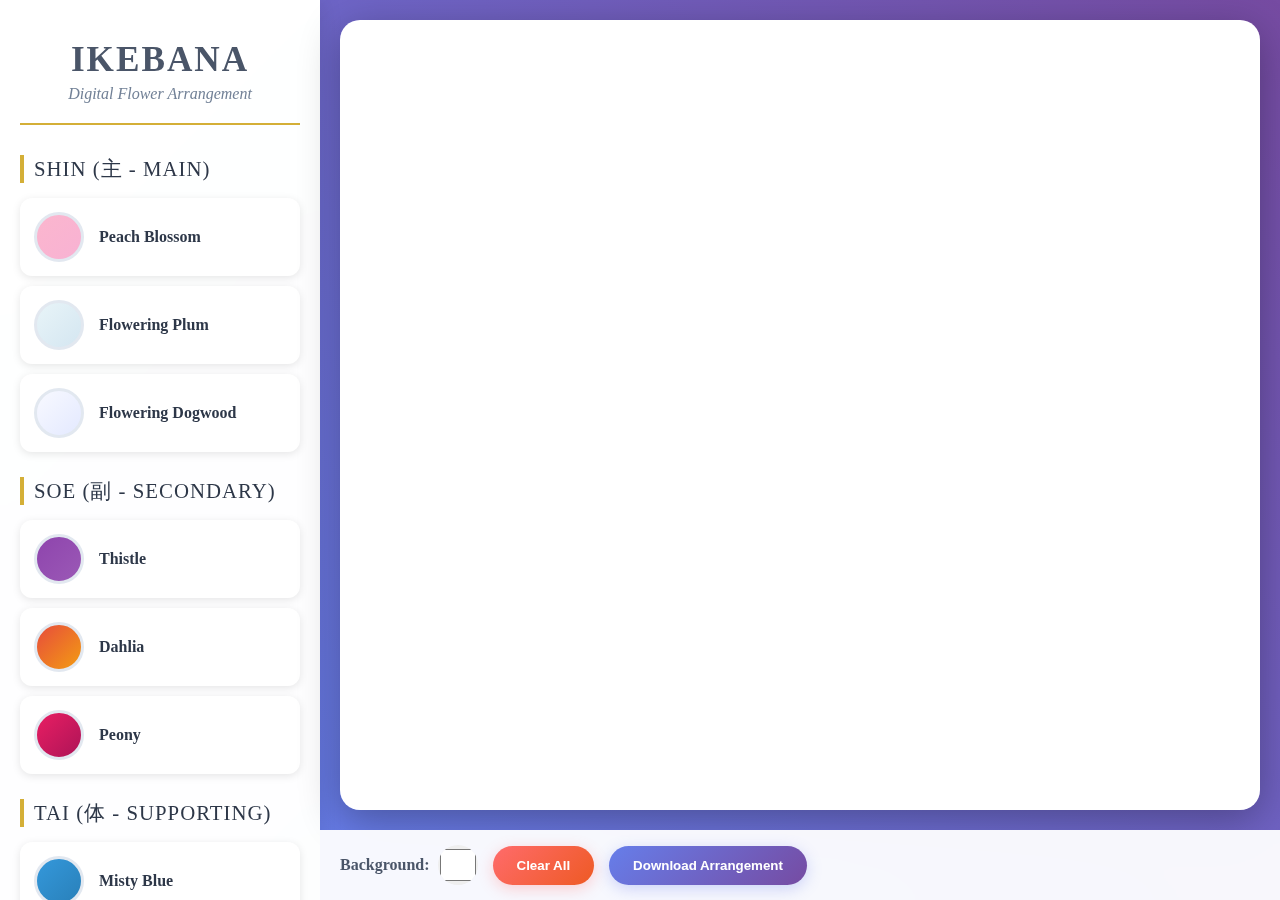
<file: ikebana_generator.html>
<!DOCTYPE html>
<html lang="en">
<head>
    <meta charset="UTF-8">
    <meta name="viewport" content="width=device-width, initial-scale=1.0">
    <title>Ikebana Bouquet Maker</title>
    <style>
        * {
            margin: 0;
            padding: 0;
            box-sizing: border-box;
        }
        
        body {
            font-family: 'Georgia', serif;
            background: linear-gradient(135deg, #f5f7fa 0%, #c3cfe2 100%);
            min-height: 100vh;
            color: #333;
        }
        
        .container {
            display: flex;
            height: 100vh;
            overflow: hidden;
        }
        
        .sidebar {
            width: 320px;
            background: rgba(255, 255, 255, 0.95);
            backdrop-filter: blur(10px);
            padding: 20px;
            overflow-y: auto;
            box-shadow: 2px 0 20px rgba(0,0,0,0.1);
        }
        
        .main-area {
            flex: 1;
            display: flex;
            flex-direction: column;
            background: linear-gradient(45deg, #667eea 0%, #764ba2 100%);
        }
        
        .header {
            text-align: center;
            margin-bottom: 30px;
            padding: 20px 0;
            border-bottom: 2px solid #d4af37;
        }
        
        .header h1 {
            font-size: 2.2em;
            color: #4a5568;
            margin-bottom: 5px;
            letter-spacing: 2px;
        }
        
        .header p {
            color: #718096;
            font-style: italic;
        }
        
        .flower-section {
            margin-bottom: 25px;
        }
        
        .section-title {
            font-size: 1.3em;
            color: #2d3748;
            margin-bottom: 15px;
            text-transform: uppercase;
            letter-spacing: 1px;
            border-left: 4px solid #d4af37;
            padding-left: 10px;
        }
        
        .flower-options {
            display: flex;
            flex-direction: column;
            gap: 10px;
        }
        
        .flower-option {
            display: flex;
            align-items: center;
            padding: 12px;
            background: white;
            border-radius: 12px;
            cursor: pointer;
            transition: all 0.3s ease;
            border: 2px solid transparent;
            box-shadow: 0 2px 8px rgba(0,0,0,0.1);
        }
        
        .flower-option:hover {
            transform: translateY(-2px);
            box-shadow: 0 4px 15px rgba(0,0,0,0.15);
            border-color: #d4af37;
        }
        
        .flower-option.selected {
            border-color: #d4af37;
            background: #fefcbf;
        }
        
        .flower-preview {
            width: 50px;
            height: 50px;
            border-radius: 50%;
            margin-right: 15px;
            background-size: cover;
            background-position: center;
            border: 3px solid #e2e8f0;
        }
        
        .flower-name {
            font-weight: 600;
            color: #2d3748;
        }
        
        .canvas-container {
            flex: 1;
            position: relative;
            margin: 20px;
            border-radius: 20px;
            overflow: hidden;
            box-shadow: 0 10px 40px rgba(0,0,0,0.3);
        }
        
        #ikebana-canvas {
            width: 100%;
            height: 100%;
            cursor: crosshair;
            background: #ffffff;
        }
        
        .controls {
            padding: 15px 20px;
            background: rgba(255,255,255,0.95);
            backdrop-filter: blur(10px);
            display: flex;
            gap: 15px;
            align-items: center;
            flex-wrap: wrap;
        }
        
        .control-group {
            display: flex;
            align-items: center;
            gap: 8px;
        }
        
        .control-group label {
            font-weight: 600;
            color: #4a5568;
        }
        
        input[type="color"] {
            width: 40px;
            height: 40px;
            border: none;
            border-radius: 50%;
            cursor: pointer;
            padding: 0;
        }
        
        button {
            background: linear-gradient(135deg, #667eea 0%, #764ba2 100%);
            color: white;
            border: none;
            padding: 12px 24px;
            border-radius: 25px;
            cursor: pointer;
            font-weight: 600;
            transition: all 0.3s ease;
            box-shadow: 0 4px 15px rgba(102, 126, 234, 0.3);
        }
        
        button:hover {
            transform: translateY(-2px);
            box-shadow: 0 6px 20px rgba(102, 126, 234, 0.4);
        }
        
        .reset-btn {
            background: linear-gradient(135deg, #ff6b6b 0%, #ee5a24 100%);
            box-shadow: 0 4px 15px rgba(255, 107, 107, 0.3);
        }
        
        .instructions {
            margin-top: 20px;
            padding: 15px;
            background: linear-gradient(135deg, #a8edea 0%, #fed6e3 100%);
            border-radius: 12px;
            font-size: 0.9em;
            line-height: 1.6;
        }
        
        .instructions h3 {
            color: #2d3748;
            margin-bottom: 8px;
        }
        
        .flower-element {
            position: absolute;
            cursor: move;
            user-select: none;
            transition: transform 0.2s ease;
        }
        
        .flower-element:hover {
            transform: scale(1.05);
            z-index: 1000;
        }
        
        .flower-element.dragging {
            transform: scale(1.1);
            z-index: 1001;
        }
    </style>
</head>
<body>
    <div class="container">
        <div class="sidebar">
            <div class="header">
                <h1>IKEBANA</h1>
                <p>Digital Flower Arrangement</p>
            </div>
            
            <div class="flower-section">
                <div class="section-title">SHIN (主 - Main)</div>
                <div class="flower-options" id="shin-options">
                    <div class="flower-option" data-type="shin" data-flower="peach-blossom">
                        <div class="flower-preview" style="background: linear-gradient(135deg, #fbb6ce 0%, #f8b2d3 100%);"></div>
                        <div class="flower-name">Peach Blossom</div>
                    </div>
                    <div class="flower-option" data-type="shin" data-flower="flowering-plum">
                        <div class="flower-preview" style="background: linear-gradient(135deg, #e8f4f8 0%, #d4e6f1 100%);"></div>
                        <div class="flower-name">Flowering Plum</div>
                    </div>
                    <div class="flower-option" data-type="shin" data-flower="flowering-dogwood">
                        <div class="flower-preview" style="background: linear-gradient(135deg, #f8f9ff 0%, #e3e9ff 100%);"></div>
                        <div class="flower-name">Flowering Dogwood</div>
                    </div>
                </div>
            </div>
            
            <div class="flower-section">
                <div class="section-title">SOE (副 - Secondary)</div>
                <div class="flower-options" id="soe-options">
                    <div class="flower-option" data-type="soe" data-flower="thistle">
                        <div class="flower-preview" style="background: linear-gradient(135deg, #8e44ad 0%, #9b59b6 100%);"></div>
                        <div class="flower-name">Thistle</div>
                    </div>
                    <div class="flower-option" data-type="soe" data-flower="dahlia">
                        <div class="flower-preview" style="background: linear-gradient(135deg, #e74c3c 0%, #f39c12 100%);"></div>
                        <div class="flower-name">Dahlia</div>
                    </div>
                    <div class="flower-option" data-type="soe" data-flower="peony">
                        <div class="flower-preview" style="background: linear-gradient(135deg, #e91e63 0%, #ad1457 100%);"></div>
                        <div class="flower-name">Peony</div>
                    </div>
                </div>
            </div>
            
            <div class="flower-section">
                <div class="section-title">TAI (体 - Supporting)</div>
                <div class="flower-options" id="tai-options">
                    <div class="flower-option" data-type="tai" data-flower="misty-blue">
                        <div class="flower-preview" style="background: linear-gradient(135deg, #3498db 0%, #2980b9 100%);"></div>
                        <div class="flower-name">Misty Blue</div>
                    </div>
                    <div class="flower-option" data-type="tai" data-flower="babys-breath">
                        <div class="flower-preview" style="background: linear-gradient(135deg, #ecf0f1 0%, #bdc3c7 100%);"></div>
                        <div class="flower-name">Baby's Breath</div>
                    </div>
                    <div class="flower-option" data-type="tai" data-flower="great-burnet">
                        <div class="flower-preview" style="background: linear-gradient(135deg, #d63384 0%, #dc3545 100%);"></div>
                        <div class="flower-name">Great Burnet</div>
                    </div>
                </div>
            </div>
            
            <div class="instructions">
                <h3>How to Create:</h3>
                • Select flowers for each element (Shin, Soe, Tai)<br>
                • Click on canvas to place flowers<br>
                • Drag flowers to rearrange<br>
                • Change background color<br>
                • Download your arrangement
            </div>
        </div>
        
        <div class="main-area">
            <div class="canvas-container">
                <canvas id="ikebana-canvas"></canvas>
            </div>
            
            <div class="controls">
                <div class="control-group">
                    <label>Background:</label>
                    <input type="color" id="bg-color" value="#ffffff">
                </div>
                <button id="clear-canvas" class="reset-btn">Clear All</button>
                <button id="download-canvas">Download Arrangement</button>
            </div>
        </div>
    </div>

    <script>
        class IkebanaCreator {
            constructor() {
                this.canvas = document.getElementById('ikebana-canvas');
                this.ctx = this.canvas.getContext('2d');
                this.selectedFlowers = {
                    shin: null,
                    soe: null,
                    tai: null
                };
                this.placedFlowers = [];
                this.isDragging = false;
                this.dragFlower = null;
                this.dragOffset = { x: 0, y: 0 };
                
                this.flowerStyles = {
                    'peach-blossom': { color: '#fbb6ce', petals: 5, size: 60 },
                    'flowering-plum': { color: '#e8f4f8', petals: 5, size: 55 },
                    'flowering-dogwood': { color: '#f8f9ff', petals: 4, size: 65 },
                    'thistle': { color: '#8e44ad', petals: 20, size: 45 },
                    'dahlia': { color: '#e74c3c', petals: 12, size: 70 },
                    'peony': { color: '#e91e63', petals: 8, size: 75 },
                    'misty-blue': { color: '#3498db', petals: 6, size: 40 },
                    'babys-breath': { color: '#ecf0f1', petals: 4, size: 25 },
                    'great-burnet': { color: '#d63384', petals: 30, size: 35 }
                };
                
                this.init();
            }
            
            init() {
                this.setupCanvas();
                this.setupEventListeners();
                this.drawCanvas();
            }
            
            setupCanvas() {
                const container = this.canvas.parentElement;
                this.canvas.width = container.clientWidth;
                this.canvas.height = container.clientHeight;
                
                window.addEventListener('resize', () => {
                    this.canvas.width = container.clientWidth;
                    this.canvas.height = container.clientHeight;
                    this.drawCanvas();
                });
            }
            
            setupEventListeners() {
                // Flower selection
                document.querySelectorAll('.flower-option').forEach(option => {
                    option.addEventListener('click', (e) => {
                        const type = e.currentTarget.dataset.type;
                        const flower = e.currentTarget.dataset.flower;
                        
                        // Remove previous selection
                        document.querySelectorAll(`#${type}-options .flower-option`).forEach(opt => {
                            opt.classList.remove('selected');
                        });
                        
                        // Add selection
                        e.currentTarget.classList.add('selected');
                        this.selectedFlowers[type] = flower;
                    });
                });
                
                // Canvas interactions
                this.canvas.addEventListener('click', (e) => this.handleCanvasClick(e));
                this.canvas.addEventListener('mousedown', (e) => this.handleMouseDown(e));
                this.canvas.addEventListener('mousemove', (e) => this.handleMouseMove(e));
                this.canvas.addEventListener('mouseup', (e) => this.handleMouseUp(e));
                
                // Controls
                document.getElementById('bg-color').addEventListener('change', (e) => {
                    this.canvas.style.backgroundColor = e.target.value;
                });
                
                document.getElementById('clear-canvas').addEventListener('click', () => {
                    this.placedFlowers = [];
                    this.drawCanvas();
                });
                
                document.getElementById('download-canvas').addEventListener('click', () => {
                    this.downloadCanvas();
                });
            }
            
            handleCanvasClick(e) {
                if (this.isDragging) return;
                
                const rect = this.canvas.getBoundingClientRect();
                const x = e.clientX - rect.left;
                const y = e.clientY - rect.top;
                
                // Check if clicked on existing flower
                const clickedFlower = this.getFlowerAtPosition(x, y);
                if (clickedFlower) return;
                
                // Place new flower if one is selected
                const selectedType = this.getSelectedFlowerType();
                if (selectedType) {
                    this.placeFlower(x, y, selectedType.type, selectedType.flower);
                }
            }
            
            handleMouseDown(e) {
                const rect = this.canvas.getBoundingClientRect();
                const x = e.clientX - rect.left;
                const y = e.clientY - rect.top;
                
                const flower = this.getFlowerAtPosition(x, y);
                if (flower) {
                    this.isDragging = true;
                    this.dragFlower = flower;
                    this.dragOffset.x = x - flower.x;
                    this.dragOffset.y = y - flower.y;
                    this.canvas.style.cursor = 'grabbing';
                }
            }
            
            handleMouseMove(e) {
                if (!this.isDragging || !this.dragFlower) return;
                
                const rect = this.canvas.getBoundingClientRect();
                const x = e.clientX - rect.left;
                const y = e.clientY - rect.top;
                
                this.dragFlower.x = x - this.dragOffset.x;
                this.dragFlower.y = y - this.dragOffset.y;
                
                this.drawCanvas();
            }
            
            handleMouseUp(e) {
                this.isDragging = false;
                this.dragFlower = null;
                this.canvas.style.cursor = 'crosshair';
            }
            
            getFlowerAtPosition(x, y) {
                for (let i = this.placedFlowers.length - 1; i >= 0; i--) {
                    const flower = this.placedFlowers[i];
                    const distance = Math.sqrt(Math.pow(x - flower.x, 2) + Math.pow(y - flower.y, 2));
                    if (distance < flower.size / 2) {
                        return flower;
                    }
                }
                return null;
            }
            
            getSelectedFlowerType() {
                for (const [type, flower] of Object.entries(this.selectedFlowers)) {
                    if (flower) return { type, flower };
                }
                return null;
            }
            
            placeFlower(x, y, type, flower) {
                const style = this.flowerStyles[flower];
                this.placedFlowers.push({
                    x, y, type, flower,
                    size: style.size,
                    color: style.color,
                    petals: style.petals,
                    rotation: Math.random() * Math.PI * 2
                });
                this.drawCanvas();
            }
            
            drawCanvas() {
                this.ctx.clearRect(0, 0, this.canvas.width, this.canvas.height);
                
                // Draw vase/kenzan base
                this.drawKenzan();
                
                // Draw flowers
                this.placedFlowers.forEach(flower => this.drawFlower(flower));
            }
            
            drawKenzan() {
                const centerX = this.canvas.width / 2;
                const bottomY = this.canvas.height - 30;
                const width = 120;
                const height = 20;
                
                // Kenzan base
                this.ctx.fillStyle = '#8B4513';
                this.ctx.fillRect(centerX - width/2, bottomY - height, width, height);
                
                // Highlight
                this.ctx.fillStyle = '#CD853F';
                this.ctx.fillRect(centerX - width/2, bottomY - height, width, height/3);
            }
            
            drawFlower(flower) {
                this.ctx.save();
                this.ctx.translate(flower.x, flower.y);
                this.ctx.rotate(flower.rotation);
                
                // Draw stem if flower is positioned above kenzan
                if (flower.y < this.canvas.height - 50) {
                    this.ctx.strokeStyle = '#228B22';
                    this.ctx.lineWidth = 3;
                    this.ctx.beginPath();
                    this.ctx.moveTo(0, flower.size/2);
                    this.ctx.lineTo(0, this.canvas.height - flower.y - 50);
                    this.ctx.stroke();
                }
                
                // Draw flower based on type
                if (flower.flower === 'babys-breath') {
                    this.drawBabysBreath(flower);
                } else if (flower.flower === 'thistle') {
                    this.drawThistle(flower);
                } else {
                    this.drawRegularFlower(flower);
                }
                
                this.ctx.restore();
            }
            
            drawRegularFlower(flower) {
                const radius = flower.size / 2;
                const petalCount = flower.petals;
                
                // Draw petals
                for (let i = 0; i < petalCount; i++) {
                    const angle = (i / petalCount) * Math.PI * 2;
                    this.ctx.save();
                    this.ctx.rotate(angle);
                    
                    // Petal gradient
                    const gradient = this.ctx.createRadialGradient(0, 0, 0, 0, 0, radius);
                    gradient.addColorStop(0, flower.color);
                    gradient.addColorStop(1, this.lightenColor(flower.color, 20));
                    
                    this.ctx.fillStyle = gradient;
                    this.ctx.beginPath();
                    this.ctx.ellipse(0, -radius * 0.7, radius * 0.3, radius * 0.6, 0, 0, Math.PI * 2);
                    this.ctx.fill();
                    
                    this.ctx.restore();
                }
                
                // Center
                this.ctx.fillStyle = '#FFD700';
                this.ctx.beginPath();
                this.ctx.arc(0, 0, radius * 0.2, 0, Math.PI * 2);
                this.ctx.fill();
            }
            
            drawBabysBreath(flower) {
                const count = 15;
                for (let i = 0; i < count; i++) {
                    const angle = (i / count) * Math.PI * 2;
                    const distance = Math.random() * flower.size / 2;
                    const x = Math.cos(angle) * distance;
                    const y = Math.sin(angle) * distance;
                    
                    this.ctx.fillStyle = flower.color;
                    this.ctx.beginPath();
                    this.ctx.arc(x, y, 2, 0, Math.PI * 2);
                    this.ctx.fill();
                }
            }
            
            drawThistle(flower) {
                const radius = flower.size / 2;
                
                // Spiky appearance
                for (let i = 0; i < flower.petals; i++) {
                    const angle = (i / flower.petals) * Math.PI * 2;
                    const spikeLength = radius * (0.8 + Math.random() * 0.4);
                    
                    this.ctx.strokeStyle = flower.color;
                    this.ctx.lineWidth = 2;
                    this.ctx.beginPath();
                    this.ctx.moveTo(0, 0);
                    this.ctx.lineTo(
                        Math.cos(angle) * spikeLength,
                        Math.sin(angle) * spikeLength
                    );
                    this.ctx.stroke();
                }
                
                // Center
                this.ctx.fillStyle = this.darkenColor(flower.color, 20);
                this.ctx.beginPath();
                this.ctx.arc(0, 0, radius * 0.3, 0, Math.PI * 2);
                this.ctx.fill();
            }
            
            lightenColor(color, percent) {
                const num = parseInt(color.replace("#",""), 16);
                const amt = Math.round(2.55 * percent);
                const R = (num >> 16) + amt;
                const G = (num >> 8 & 0x00FF) + amt;
                const B = (num & 0x0000FF) + amt;
                return "#" + (0x1000000 + (R<255?R<1?0:R:255)*0x10000 +
                    (G<255?G<1?0:G:255)*0x100 + (B<255?B<1?0:B:255))
                    .toString(16).slice(1);
            }
            
            darkenColor(color, percent) {
                const num = parseInt(color.replace("#",""), 16);
                const amt = Math.round(2.55 * percent);
                const R = (num >> 16) - amt;
                const G = (num >> 8 & 0x00FF) - amt;
                const B = (num & 0x0000FF) - amt;
                return "#" + (0x1000000 + (R>255?255:R<0?0:R)*0x10000 +
                    (G>255?255:G<0?0:G)*0x100 + (B>255?255:B<0?0:B:255))
                    .toString(16).slice(1);
            }
            
            downloadCanvas() {
                // Create a temporary canvas with white background
                const tempCanvas = document.createElement('canvas');
                tempCanvas.width = this.canvas.width;
                tempCanvas.height = this.canvas.height;
                const tempCtx = tempCanvas.getContext('2d');
                
                // Fill with background color
                const bgColor = document.getElementById('bg-color').value;
                tempCtx.fillStyle = bgColor;
                tempCtx.fillRect(0, 0, tempCanvas.width, tempCanvas.height);
                
                // Draw the main canvas on top
                tempCtx.drawImage(this.canvas, 0, 0);
                
                // Download
                const link = document.createElement('a');
                link.download = 'ikebana-arrangement.png';
                link.href = tempCanvas.toDataURL();
                link.click();
            }
        }
        
        // Initialize the app
        new IkebanaCreator();
    </script>
</body>
</html>
</file>
